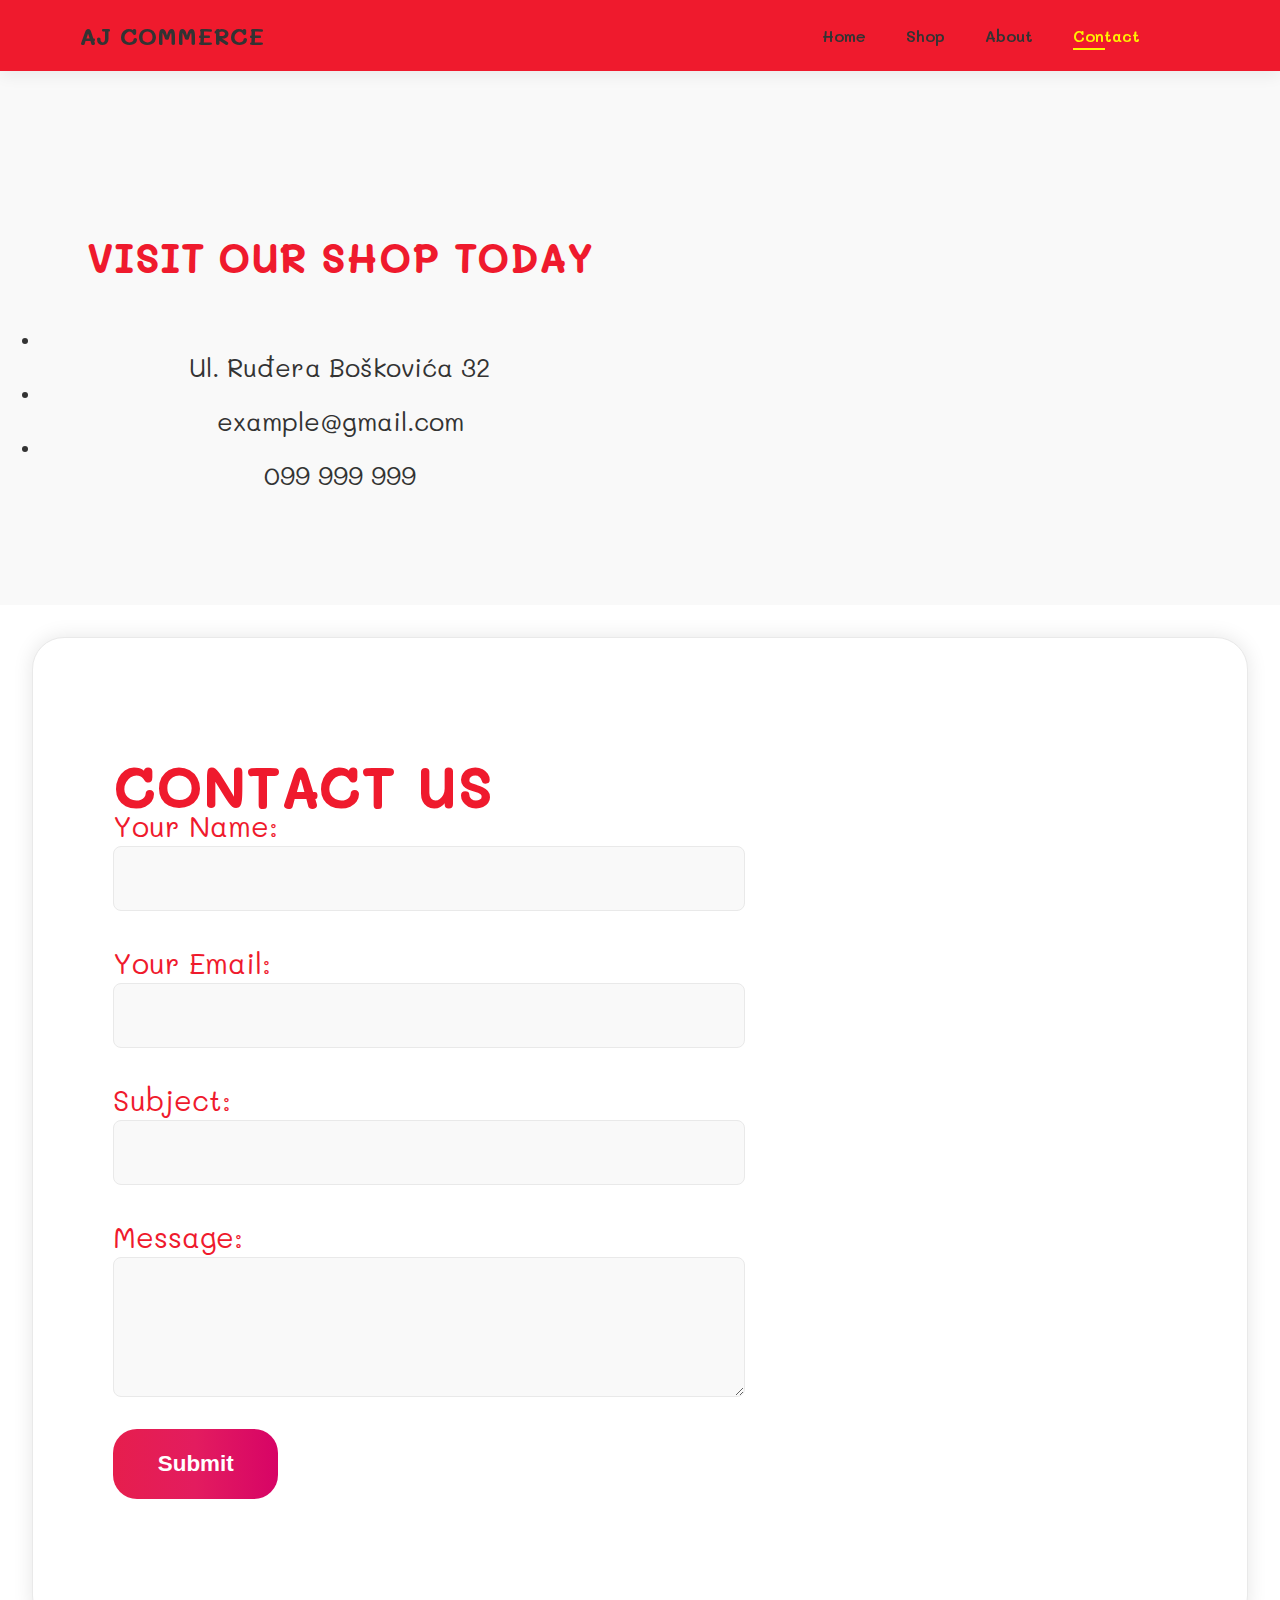
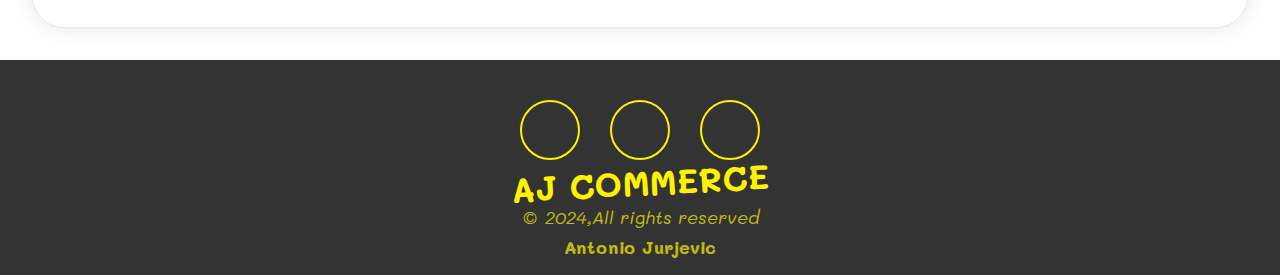
<file: contact.html>
<!DOCTYPE html>
<html>

<head>
    <meta charset="utf-8" />
    <meta http-equiv="X-UA-Compatible" content="IE=edge">
    <title>AJ COMMERCE</title>
    <meta name="viewport" content="width=device-width, initial-scale=1">
    <link rel="stylesheet" type="text/css" href="stil.css">
    <link href="https://fonts.googleapis.com/css?family=Mali" rel="stylesheet">
    <link rel="stylesheet" href="https://use.fontawesome.com/releases/v5.5.0/css/all.css" integrity="sha384-B4dIYHKNBt8Bc12p+WXckhzcICo0wtJAoU8YZTY5qE0Id1GSseTk6S+L3BlXeVIU"
        crossorigin="anonymous">
</head>
<body>
     <!--NAVIGACIJA-->
  <section id="header">
    <h2>AJ COMMERCE</h2>
 <div>
   <ul id="navbar">
     <li><a href="index.html">Home</a></li>
     <li><a href="shop.html">Shop</a></li>
     <li><a href="about.html">About</a></li>
     <li><a class="active" href="contact.html">Contact</a></li>
     <li><i id="shopping-card" class="fas fa-shopping-bag"></i></li>
   </ul>
    <!--CART-->
    <div class="cart">
      <h2 class="cart-title">Your Cart</h2>
    
      <!-- CONTENT  -->
      <div class="cart-content">
    
    
      </div>
    
      <!-- TOTAL   -->
      <div class="total">
          <div class="total-title">Total</div>
          <div class="total-price">$0.00</div>
      </div>
      <!-- BUY BUTTON  -->
      <button type="button" class="btn-buy">Buy Now</button>
      <!-- CART CLOSE  -->
      <i class="fas fa-window-close" id="cart-close"></i>
</div>
 </div>
  </section>
  <section id="contact-details" class="section-p1">
<div class="details">
 <h2>VISIT OUR SHOP TODAY</h2>
<div>
  <li><i class="fas fa-map-marker-alt"></i></li>
  <p>Ul. Ruđera Boškovića 32</p>
  <li><i class="far fa-envelope-open"></i></li>
  <p>example@gmail.com</p>
  <li><i class="fas fa-phone-square"></i></li>
  <p>099 999 999</p>
</div>
</div>
<div class="map">
  <iframe src="https://www.google.com/maps/embed?pb=!1m18!1m12!1m3!1d2893.5688131761317!2d16.46642177599438!3d43.511329871109176!2m3!1f0!2f0!3f0!3m2!1i1024!2i768!4f13.1!3m3!1m2!1s0x13355e3cbb175f2d%3A0x505534f00924e86!2sFakultet%20elektrotehnike%2C%20strojarstva%20i%20brodogradnje%20u%20Splitu!5e0!3m2!1shr!2shr!4v1704807509270!5m2!1shr!2shr" width="600" height="450" style="border:0;" allowfullscreen="" loading="lazy" referrerpolicy="no-referrer-when-downgrade"></iframe>
</div>
  </section>
  <section id="contact-main">
    <form action="">
    <h1>CONTACT US</h1>
    <label for="name">Your Name:</label>
    <input type="text" id="name" name="name" required>
    <label for="email">Your Email:</label>
    <input type="email" id="email" name="email" required>
    <label for="subject">Subject:</label>
    <input type="text" id="subject" name="subject" required>
    <label for="message">Message:</label>
    <textarea id="message" name="message" rows="6" required></textarea>

    <button type="submit" class="submit-button">Submit</button>
  </form>
  </section>
  <section id="footer">
    <div id="footer-box" class="container">
      <ul id="social-media-list">
       
        <li title="Facebook">
          <a
            class="social-media-links"
            href="https://www.facebook.com/"
            target="_blank"
          >
            <i class="fab fa-facebook-f"></i>
          </a>
        </li>
        <li title="Instagram">
          <a
            class="social-media-links"
            href="https://www.instagram.com/"
            target="_blank"
          >
            <i class="fab fa-instagram"></i>
          </a>
        </li>
        <li title="Email">
          <a class="social-media-links" href="mailto:myemail@fesb.hr">
            <i class="fas fa-envelope"></i>
          </a>
        </li>
      </ul>
      <h4>AJ COMMERCE</h4>
      <p id="copyright">
        &copy;<em> 2024,All rights reserved</em> <br/>
        <strong>Antonio Jurjevic</strong>
      </p>
    </div>
  </section>
 
  <script src="scripts/cart.js"></script>
</body>
</html>
</file>
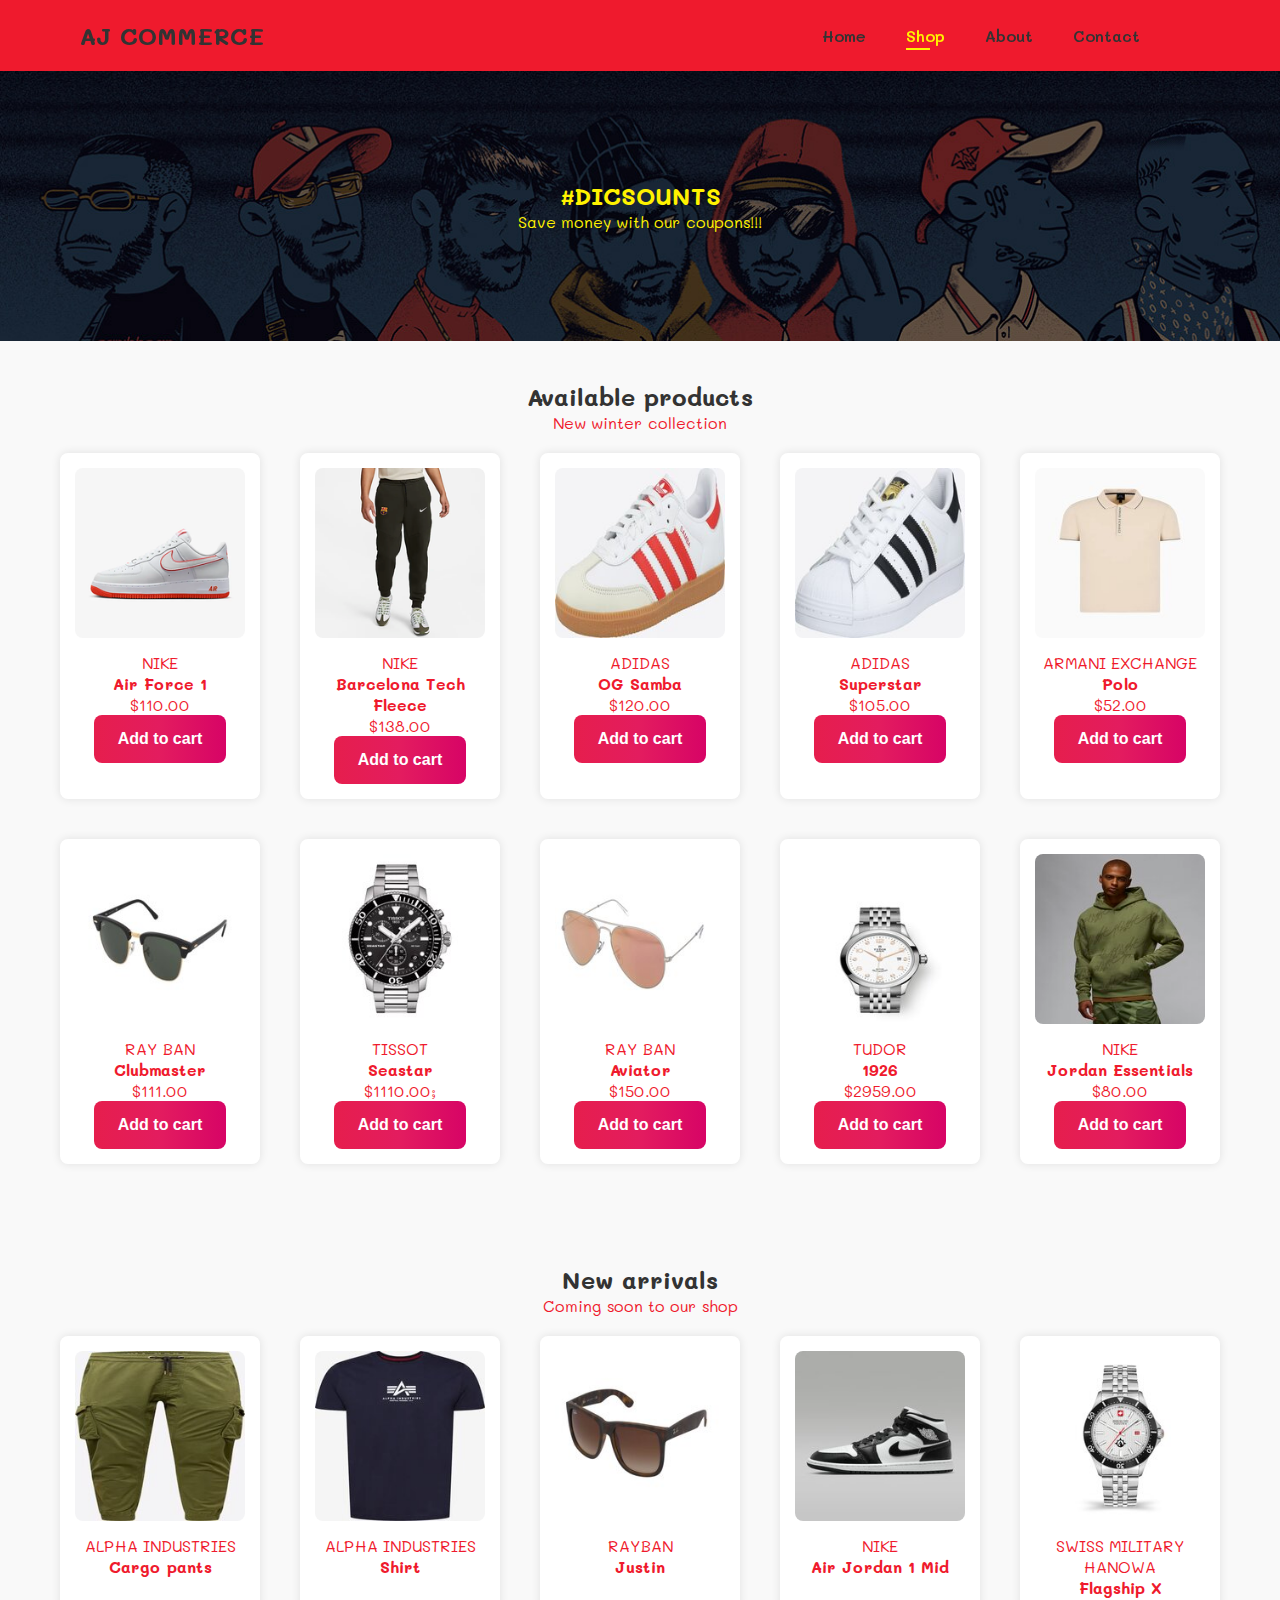
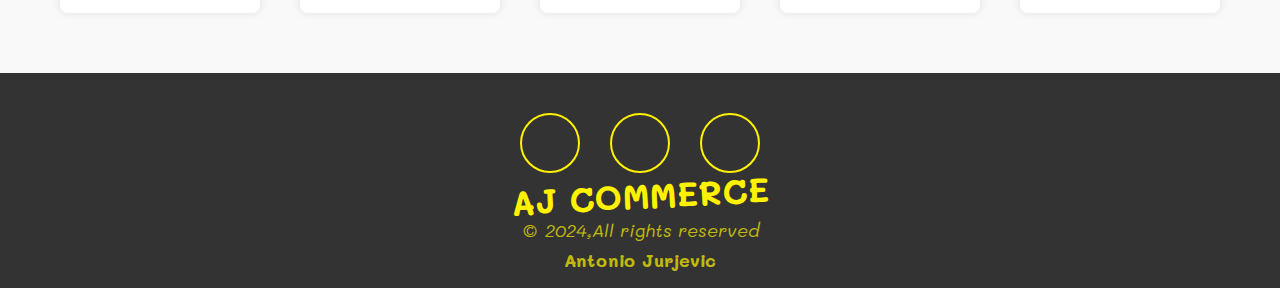
<file: shop.html>
<!DOCTYPE html>
<html>

<head>
    <meta charset="utf-8" />
    <meta http-equiv="X-UA-Compatible" content="IE=edge">
    <title>AJ COMMERCE</title>
    <meta name="viewport" content="width=device-width, initial-scale=1">
    <link rel="stylesheet" type="text/css" href="stil.css">
    <link href="https://fonts.googleapis.com/css?family=Mali" rel="stylesheet">
    <link rel="stylesheet" href="https://use.fontawesome.com/releases/v5.5.0/css/all.css" integrity="sha384-B4dIYHKNBt8Bc12p+WXckhzcICo0wtJAoU8YZTY5qE0Id1GSseTk6S+L3BlXeVIU"
        crossorigin="anonymous">
</head>
<body>
     <!--NAVIGACIJA-->
  <section id="header">
    <h2>AJ COMMERCE</h2>
 <div>
   <ul id="navbar">
     <li><a href="index.html">Home</a></li>
     <li><a class="active" href="shop.html">Shop</a></li>
     <li><a href="about.html">About</a></li>
     <li><a href="contact.html">Contact</a></li>
     <li><i id="shopping-card"class="fas fa-shopping-bag"></i></li>
   </ul>
     <!--CART-->
   <div class="cart">
    <h2 class="cart-title">Your Cart</h2>
  
    <!-- CONTENT  -->
    <div class="cart-content">
  
  
    </div>
  
    <!-- TOTAL   -->
    <div class="total">
        <div class="total-title">Total</div>
        <div class="total-price">$0.00</div>
    </div>
    <!-- BUY BUTTON  -->
    <button type="button" class="btn-buy">Buy Now</button>
    <!-- CART CLOSE  -->
    <i class="fas fa-window-close "id="cart-close"></i>
  </div>
  </section>
   <!--HEADER-->
  <section id="page-header">
  <h2>#DICSOUNTS</h2>
  <p>Save money with our coupons!!!</p>
  </section>
  <!--PRODUCTS-->
  <!--PRODUCTS-->
<section id="product1" class="section-p1">
  <h2>Available products</h2>
  <p>New winter collection</p>
  <div class="pro-container">
      <!-- Product 1 -->
      <div class="pro">
          <img src="images/AF1.png" alt="product 1" class="product-img">
          <div class="description">
              <span>NIKE</span>
              <h4 class="product-title">Air Force 1</h4>
          </div>
          <p class="product-price">$110.00</p>
          <button class="product-button">Add to cart</button>
      </div>

      <!-- Product 2 -->
      <div class="pro">
          <img src="images/tech.png" alt="product 2" class="product-img">
          <div class="description">
              <span>NIKE</span>
              <h4 class="product-title">Barcelona Tech Fleece</h4>
          </div>
          <p class="product-price">$138.00</p>
          <button class="product-button">Add to cart</button>
      </div>

      <!-- Product 3 -->
      <div class="pro">
          <img src="images/OG_Samba.jpg" alt="product 3" class="product-img">
          <div class="description">
              <span>ADIDAS</span>
              <h4 class="product-title">OG Samba</h4>
          </div>
          <p class="product-price">$120.00</p>
          <button class="product-button">Add to cart</button>
      </div>

      <!-- Product 4 -->
      <div class="pro">
          <img src="images/Superstar.jpg" alt="product 4" class="product-img">
          <div class="description">
              <span>ADIDAS</span>
              <h4 class="product-title">Superstar</h4>
          </div>
          <p class="product-price">$105.00</p>
          <button class="product-button">Add to cart</button>
      </div>

      <!-- Product 5 -->
      <div class="pro">
          <img src="images/armani_polo.jpg" alt="product 5" class="product-img">
          <div class="description">
              <span>ARMANI EXCHANGE</span>
              <h4 class="product-title">Polo</h4>
          </div>
          <p class="product-price">$52.00</p>
          <button class="product-button">Add to cart</button>
      </div>

      <!-- Product 6 -->
      <div class="pro">
          <img src="images/Clubmaster.jpg" alt="product 6" class="product-img">
          <div class="description">
              <span>RAY BAN</span>
              <h4 class="product-title">Clubmaster</h4>
          </div>
          <p class="product-price">$111.00</p>
          <button class="product-button">Add to cart</button>
      </div>

      <!-- Product 7 -->
      <div class="pro">
          <img src="images/seastar.jpg" alt="product 7" class="product-img">
          <div class="description">
              <span>TISSOT</span>
              <h4 class="product-title">Seastar</h4>
          </div>
          <p class="product-price">$1110.00;</p>
          <button class="product-button">Add to cart</button>
      </div>

      <!-- Product 8 -->
      <div class="pro">
          <img src="images/Aviator.jpg" alt="product 8" class="product-img">
          <div class="description">
              <span>RAY BAN</span>
              <h4 class="product-title">Aviator</h4>
          </div>
          <p class="product-price">$150.00</p>
          <button class="product-button">Add to cart</button>
      </div>

      <!-- Product 9 -->
      <div class="pro">
          <img src="images/1926.jpg" alt="product 9" class="product-img">
          <div class="description">
              <span>TUDOR</span>
              <h4 class="product-title">1926</h4>
          </div>
          <p class="product-price">$2959.00</p>
          <button class="product-button">Add to cart</button>
      </div>

      <!-- Product 10 -->
      <div class="pro">
          <img src="images/jordan-essentials.jpg" alt="product 10" class="product-img">
          <div class="description">
              <span>NIKE</span>
              <h4 class="product-title">Jordan Essentials</h4>
          </div>
          <p class="product-price">$80.00</p>
          <button class="product-button">Add to cart</button>
      </div>

  </div>
</section>
<!--NEW ARRIVALS-->
<section id="product1" class="section-p1">
    <h2>New arrivals</h2>
   <p>Coming soon to our shop</p>
  <div class="pro-container">
    <div class="pro">
        <img src="images/AI_cargo.jpg" alt="arrival 1">
        <div class="description">
            <span>ALPHA INDUSTRIES</span>
            <h4>Cargo pants</h4>
        </div>
    </div>
        <div class="pro">
            <img src="images/AI_majica.jpg" alt="arrival 2">
            <div class="description">
                <span>ALPHA INDUSTRIES</span>
                <h4>Shirt</h4>
            </div>
        </div>
        <div class="pro">
            <img src="images/justin.jpg" alt="arrival 3">
            <div class="description">
                <span>RAYBAN</span>
                <h4>Justin</h4>
            </div>
        </div>
        <div class="pro">
            <img src="images/Air_Jordan.jpg" alt="arrival 4">
            <div class="description">
                <span>NIKE</span>
                <h4>Air Jordan 1 Mid</h4>
            </div>
        </div>
        <div class="pro">
            <img src="images/flagshipX.jpg" alt="arrival 5">
            <div class="description">
                <span>SWISS MILITARY HANOWA</span>
                <h4>Flagship X</h4>
            </div>
        </div>
        </div>
</section>
<section id="footer">
    <div id="footer-box" class="container">
      <ul id="social-media-list">
       
        <li title="Facebook">
          <a
            class="social-media-links"
            href="https://www.facebook.com/"
            target="_blank"
          >
            <i class="fab fa-facebook-f"></i>
          </a>
        </li>
        <li title="Instagram">
          <a
            class="social-media-links"
            href="https://www.instagram.com/"
            target="_blank"
          >
            <i class="fab fa-instagram"></i>
          </a>
        </li>
        <li title="Email">
          <a class="social-media-links" href="mailto:myemail@fesb.hr">
            <i class="fas fa-envelope"></i>
          </a>
        </li>
      </ul>
      <h4>AJ COMMERCE</h4>
      <p id="copyright">
        &copy;<em> 2024,All rights reserved</em> <br/>
        <strong>Antonio Jurjevic</strong>
      </p>
    </div>
  </section>
  
<script src="scripts/cart.js"></script>
</body>
</html>
</file>
<file: stil.css>
body {
  width:100%;
    font-family: 'Mali', cursive;
    margin: 0;
    color: #333333;
  }
  * {
    margin: 0;
    padding: 0;
    box-sizing: border-box;
  }
 
  /*Header Start */
  #header{
    display: flex;
    align-items: center;
    justify-content: space-between;
    padding: 20px 80px;
    background-color: #EF1A2D;
    box-shadow: 0 5px 15px rgba(0, 0, 0, 0.06);
    z-index: 99;
    position:sticky;
    top:0;
    left:0;
  }
#navbar{
  display: flex;
  align-items: center;
    justify-content: center;
}
#navbar li{
  list-style: none;
  padding: 0 20px;
  position: relative;
}
#navbar li a{
  font-size: 16px;
  text-decoration: none;
  font-weight: 600;
  color:#333333;
  transition: 0.3s ease;
}
#navbar li a:hover,
#navbar li a.active{
color:#FFF200;
}
#navbar li a.active::after,
#navbar li a:hover::after{
  content:"";
  width: 30%;
  height:2px;
  background: #FFF200;
position: absolute;
bottom: -4px;
left:20px;
}
/*COVER*/
#cover{
background-image: url("images/cover.jpg");
height: 90vh;
width: 100%;
background-size:cover;
background-position: top 25% right 0;
padding: 0 80px;
display: flex;
flex-direction: column;
align-items: flex-start;
justify-content: center;
}
#cover h2{
  color:#EF1A2D;
}
#cover button{
  display: inline-block;
  outline: none;
  cursor: pointer;
  font-size: 16px;
  line-height: 20px;
  font-weight: 600;
  border-radius: 8px;
  padding: 14px 24px;
  border: none;
  transition: box-shadow 0.2s ease 0s, -ms-transform 0.1s ease 0s, -webkit-transform 0.1s ease 0s, transform 0.1s ease 0s;
  background: linear-gradient(to right, rgb(230, 30, 77) 0%, rgb(227, 28, 95) 50%, rgb(215, 4, 102) 100%);
  color: white;
  }
  #cover a{
    text-decoration: none;
  }
  /*FEATURES*/
  #feature {
    display: flex;
    align-items: center;
    justify-content: space-around;
    flex-wrap: wrap;
    margin: 20px 0;
  }
  
  #feature .feature-box {
    width: 220px;
    text-align: center;
    padding: 25px 15px;
    border: 1px solid #d1d1d1;
    box-shadow: 0 0 20px rgba(0, 0, 0, 0.1);
    border-radius: 8px;
    margin: 20px 15px;
    transition: box-shadow 0.3s ease;
  }
  
  #feature .feature-box:hover {
    box-shadow: 0 0 30px rgba(0, 0, 0, 0.2);
  }
  
  #feature .feature-box h6 {
    padding: 10px 8px;
    line-height: 1;
    border-radius: 5px;
    color: #EF1A2D;
    background-color: #ffffff;
    font-size: 16px;
    font-weight: 600;
    margin-top: 15px;
  }
  
  #feature .feature-box:hover::before {
    content: '';
    display: block;
    position: absolute;
    top: -5px;
    left: -5px;
    right: -5px;
    bottom: -5px;
    border-radius: 8px;
  }
/*FOOTER*/
#footer {
  padding: 40px 0 10px;
  color: white;
  background-color: #333333;
}
#footer-box {
  display: flex;
  flex-direction: column;
  align-items: center;
}
#social-media-list {
  list-style: none;
  padding: 0;
  display: grid;
  grid-template-columns: 1fr 1fr 1fr;
  grid-column-gap: 30px;
}
.social-media-links {
  width: 60px;
  height: 60px;
  display: flex;
  align-items: center;
  justify-content: center;
  text-decoration: none;
  border: 2px solid #FFF200;
  border-radius: 50%;
  color: #FFF200;
  font-size: 24px;
  transition: all 0.5s ease;
}
.social-media-links:hover {
  background-color: #FFF200;
  color: #EF1A2D;
}
#footer h4 {
  color: #FFF200;
  font-size: 34px;
  transform: rotate(-3deg);
}
#copyright {
  font-size: 18px;
  opacity: 0.7;
  text-align: center;
  color: #FFF200;
}
#copyright strong {
  line-height: 2em;
  font-size: 18px;
  color: #FFF200;
}

/*SHOP PAGE*/
/*HEADER*/
#page-header{
background-image: url("images/b1.jpg");
  width:100%;
  height:30vh;
  background-size: cover;
  display: flex;
  justify-content: center;
  align-items: center;
  flex-direction: column;
  padding: 20px;
}
#page-header p,
#page-header h2{
  color: #FFF200;
}
/*PRODUCTS*/
/*NEW ARRIVALS*/

.section-p1 {
  background-color: #f9f9f9;
  padding: 40px;
  text-align: center;
}

.pro-container {
  display: flex;
  flex-wrap: wrap;
  justify-content: space-around;
}

.pro {
  position: relative;
  width: 200px;
  margin: 20px;
  padding: 15px;
  background-color: #fff;
  border-radius: 8px;
  box-shadow: 0 0 10px rgba(0, 0, 0, 0.1);
  overflow: hidden;
}

.pro img {
  max-width: 100%;
  border-radius: 8px;
}
#product1 span,
#product1 h4{
  color:#EF1A2D;
}

.description {
  margin-top: 10px;
}
#product1 a{
  text-decoration: none;
  color: #FFF200;
}
#product1 p{
  color:#EF1A2D;
}
.product-button{
  display: inline-block;
  outline: none;
  cursor: pointer;
  font-size: 16px;
  line-height: 20px;
  font-weight: 600;
  border-radius: 8px;
  padding: 14px 24px;
  border: none;
  transition: box-shadow 0.2s ease 0s, -ms-transform 0.1s ease 0s, -webkit-transform 0.1s ease 0s, transform 0.1s ease 0s;
  background: linear-gradient(to right, rgb(230, 30, 77) 0%, rgb(227, 28, 95) 50%, rgb(215, 4, 102) 100%);
  color: white;
}
/*ABOUT*/
#about-header{
  background-image: url("images/about_header.jpg");
  width:100%;
  height:50vh;
  background-size: cover;
  display: flex;
  justify-content: center;
  align-items: center;
  flex-direction: column;
  padding: 20px;
}
#about{
  display: flex;
  align-items: center;
  justify-content: space-between;

}
#about img{
  width:50%;
  height:auto;
}
#about div{
  padding-left: 30px;
}
#about h1{
  color:#EF1A2D;
}
/*CONTACT*/
#contact-main form {
  width: 60%;
  display: flex;
  flex-direction: column;
  align-items: flex-start;
}

#contact-main form {
  font-size: 1.8rem;
  line-height: 2.5rem;
  padding: 3rem 0;
  color: #EF1A2D;
}

#contact-main form input,
#contact-main form textarea {
  width: 100%;
  padding: 1.5rem;
  outline: none;
  margin-bottom: 2rem;
  border: 1px solid #e9e9e9;
  border-radius: 0.5rem;
  background-color: #f9f9f9;
  transition: border-color 0.3s ease;
}

#contact-main form input:focus,
#contact-main form textarea:focus {
  border-color: #EF1A2D;
}

.submit-button {
  display: inline-block;
  outline: none;
  cursor: pointer;
  font-size: 1.4rem;
  line-height: 1.6rem;
  font-weight: 600;
  border-radius: 1.5rem;
  padding: 1.4rem 2.8rem;
  border: none;
  transition: background-color 0.3s ease;
  background: linear-gradient(to right, rgb(230, 30, 77) 0%, rgb(227, 28, 95) 50%, rgb(215, 4, 102) 100%);
  color: white;
}

.submit-button:hover {
  background: linear-gradient(to right, rgb(215, 4, 102) 0%, rgb(227, 28, 95) 50%, rgb(230, 30, 77) 100%);
}

#contact-main {
  display: flex;
  justify-content: space-between;
  margin: 2rem;
  padding: 5rem;
  border: 1px solid #e9e9e9;
  border-radius: 2rem;
  background-color: #fff;
  box-shadow: 0 0 20px rgba(0, 0, 0, 0.1);
}

#contact-details {
  display: flex;
  justify-content: space-between;
  align-items: center;
}

#contact-details .details {
  width: 50%;
}

#contact-details h2 {
  font-size: 2.5rem;
  color: #EF1A2D;
  line-height: 3rem;
  padding: 3rem 0;
}

#contact-details p {
  font-size: 1.6rem;
}


/* CART  */
.cart {
  position: fixed;
  top: 0;
  right: -100%;
  width: 360px;
  height: 100vh;
  overflow-y: auto;
  overflow-x: hidden;
  padding: 20px;
  background-color: #ffffff;
  box-shadow: 0 4px 16px rgba(0, 0, 0, 0.1);
  border: 1px solid #e1e1e1;
  transition: right 0.5s ease-in-out;
}

.cart.active {
  right: 0;
}

.cart-title {
  text-align: center;
  font-size: 1.8rem;
  font-weight: 700;
  margin-top: 2rem;
  color: #333333;
}

.cart-box {
  display: grid;
  grid-template-columns: 1fr 2fr 1fr;
  align-items: center;
  gap: 1rem;
  margin-top: 1rem;
  border-bottom: 1px solid #e1e1e1;
  padding-bottom: 1rem;
}

.cart-img {
  width: 80px;
  height: 80px;
  object-fit: cover;
  border-radius: 8px;
}

.detail-box {
  display: grid;
  row-gap: 0.5rem;
}

.cart-product-title {
  font-size: 1.2rem;
  font-weight: 600;
  text-transform: capitalize;
  color: #333333;
}

.cart-price {
  font-weight: 500;
  color: #ff3366;
}

.cart-quantity {
  border: 1px solid #e1e1e1;
  outline-color: #ff3366;
  width: 2.4rem;
  text-align: center;
  font-size: 1rem;
  border-radius: 4px;
}

.cart-remove {
  font-size: 1.5rem;
  color: #ff3366;
  cursor: pointer;
}

.total {
  display: flex;
  justify-content: flex-end;
  margin-top: 1.5rem;
}

.total-title {
  font-size: 1.2rem;
  font-weight: 600;
  color: #333333;
}

.total-price {
  margin-left: 0.5rem;
  font-size: 1.2rem;
  color: #ff3366;
}

.btn-buy {
  display: inline-block;
  outline: none;
  cursor: pointer;
  font-size: 1rem;
  font-weight: 700;
  border-radius: 8px;
  padding: 12px 24px;
  border: none;
  transition: background-color 0.3s ease-in-out, color 0.3s ease-in-out;
  background: linear-gradient(to right, #e6215c 0%, #ff3366 50%, #ff7e5f 100%);
  color: #ffffff;
}

.btn-buy:hover {
  background-color: #ff3366;
  color: #ffffff;
}

#cart-close {
  position: absolute;
  top: 1rem;
  right: 1rem;
  font-size: 2rem;
  color: #333333;
  cursor: pointer;
}
</file>
